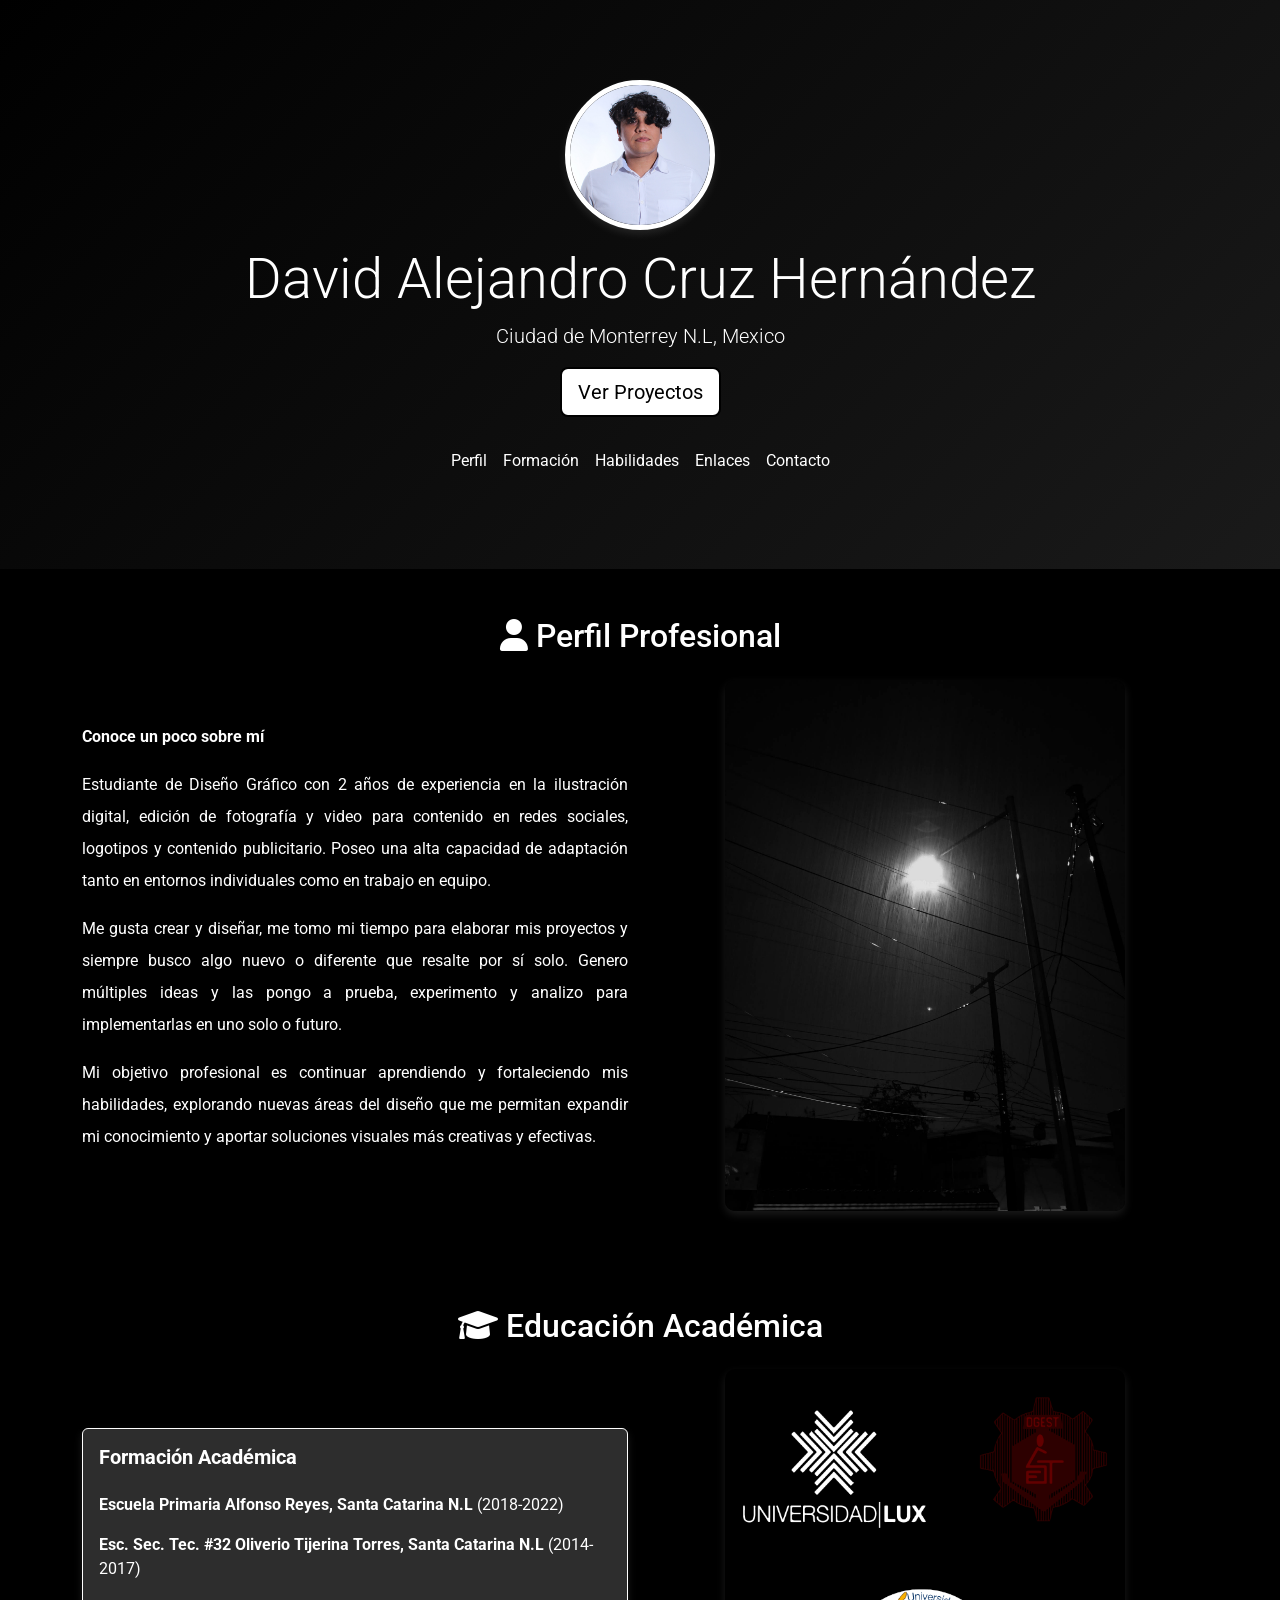
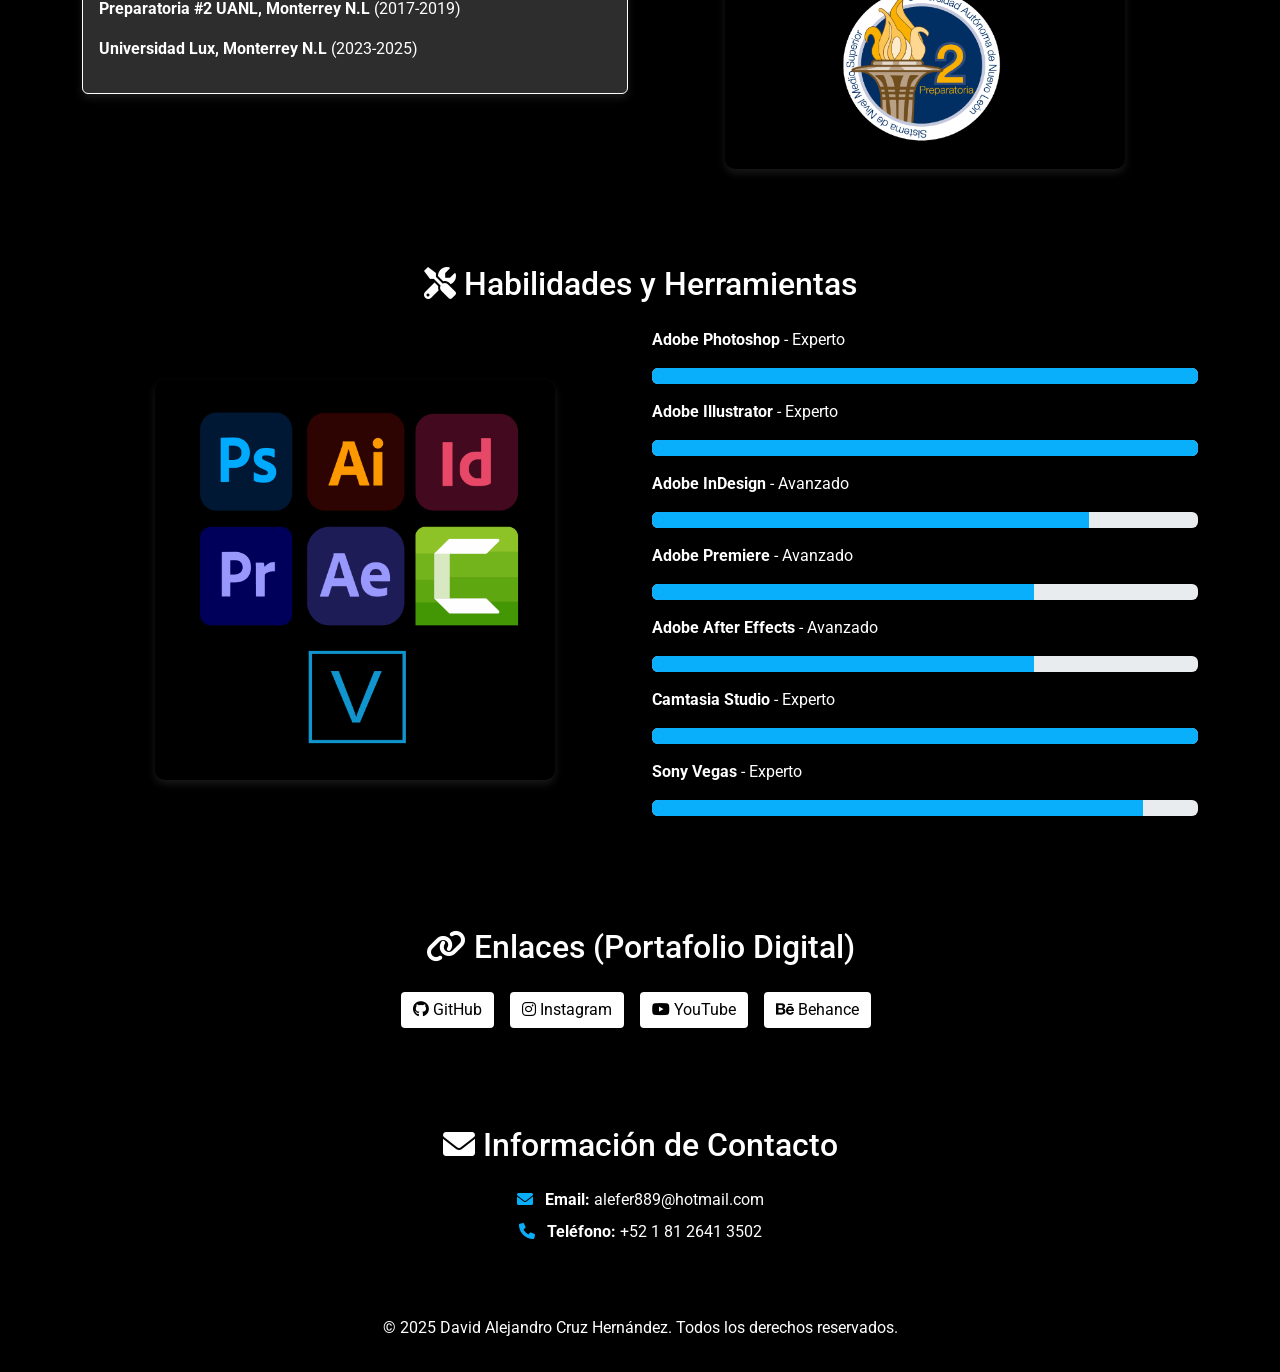
<file: index.html>
<!DOCTYPE html>
<html lang="es">
<head>
    <meta charset="UTF-8">
    <meta name="viewport" content="width=device-width, initial-scale=1.0">
    <title>Mi Portafolio - David Alejandro Cruz Hernández</title>
    <!-- Bootstrap CSS -->
    <link href="https://cdn.jsdelivr.net/npm/bootstrap@5.3.0/dist/css/bootstrap.min.css" rel="stylesheet">
    <!-- Font Awesome para iconos -->
    <link rel="stylesheet" href="https://cdnjs.cloudflare.com/ajax/libs/font-awesome/6.0.0/css/all.min.css">
    <!-- Google Fonts para tipografía -->
    <link href="https://fonts.googleapis.com/css2?family=Roboto:wght@300;400;700&display=swap" rel="stylesheet">
    <!-- Enlace al CSS personalizado -->
    <link rel="stylesheet" href="styles.css">
</head>
<body>
    <!-- Header/Hero Section -->
    <section class="hero">
        <video autoplay muted loop>
            <source src="docs/Ban.mp4" type="video/mp4">
            Tu navegador no soporta el elemento video.
        </video>
        <div class="container">
            <img src="docs/Sin título-878_Mesa de trabajo 1_Mesa de trabajo 1.jpg" alt="Foto de perfil" class="profile-img mb-3"> 
            <h1 class="display-4">David Alejandro Cruz Hernández</h1>
            <p class="lead">Ciudad de Monterrey N.L, Mexico</p>
            <a href="proyectos.html#proyectos" class="btn btn-custom btn-lg mb-3">Ver Proyectos</a> 
            <nav class="navbar navbar-expand-lg justify-content-center">
                <ul class="navbar-nav">
                    <li class="nav-item"><a class="nav-link" href="#perfil">Perfil</a></li>
                    <li class="nav-item"><a class="nav-link" href="#formacion">Formación</a></li>
                    <li class="nav-item"><a class="nav-link" href="#habilidades">Habilidades</a></li>
                    <li class="nav-item"><a class="nav-link" href="#enlaces">Enlaces</a></li>
                    <li class="nav-item"><a class="nav-link" href="#contacto">Contacto</a></li>
                </ul>
            </nav>
        </div>
    </section>

    <!-- Perfil Profesional -->
    <section id="perfil" class="py-5 fade-in">
        <div class="container">
            <h2 class="text-center mb-4"><i class="fas fa-user"></i> Perfil Profesional</h2>
            <div class="row align-items-center">
                <div class="col-md-6">
                    <p class="justify-text"> <strong>Conoce un poco sobre mí</strong></p>
                    <p class="justify-text">Estudiante de Diseño Gráfico con 2 años de experiencia en la ilustración digital, edición de fotografía y video para contenido en redes sociales, logotipos y contenido publicitario. Poseo una alta capacidad de adaptación tanto en entornos individuales como en trabajo en equipo.</p>
                    <p class="justify-text">Me gusta crear y diseñar, me tomo mi tiempo para elaborar mis proyectos y siempre busco algo nuevo o diferente que resalte por sí solo. Genero múltiples ideas y las pongo a prueba, experimento y analizo para implementarlas en uno solo o futuro.</p>
                    <p class="justify-text">Mi objetivo profesional es continuar aprendiendo y fortaleciendo mis habilidades, explorando nuevas áreas del diseño que me permitan expandir mi conocimiento y aportar soluciones visuales más creativas y efectivas.</p>
                </div>
                <div class="col-md-6 text-center">
                    <img src="docs/Me.jpg" alt="Imagen de perfil profesional" class="section-img"> 
                </div>
            </div>
        </div>
    </section>

    <!-- Formación Académica -->
    <section id="formacion" class="py-5 fade-in">
        <div class="container">
            <h2 class="text-center mb-4"><i class="fas fa-graduation-cap"></i> Educación Académica</h2>
            <div class="row align-items-center">
                <div class="col-md-6">
                    <div class="card p-3 mb-3">
                        <h5>Formación Académica</h5>
                        <p><strong>Escuela Primaria Alfonso Reyes, Santa Catarina N.L</strong> (2018-2022)</p>
                        <p><strong>Esc. Sec. Tec. #32 Oliverio Tijerina Torres, Santa Catarina N.L</strong> (2014-2017)</p>
                        <p><strong>Preparatoria #2 UANL, Monterrey N.L</strong> (2017-2019)</p>
                        <p><strong>Universidad Lux, Monterrey N.L</strong> (2023-2025)</p>
                    </div>
                </div>
                <div class="col-md-6 text-center">
                    <img src="docs/Sin título-3_Mesa de trabajo 1.png" alt="Imagen de educación" class="section-img">
                </div>
            </div>
        </div>
    </section>

    <!-- Habilidades y Herramientas -->
    <section id="habilidades" class="py-5 fade-in">
        <div class="container">
            <h2 class="text-center mb-4"><i class="fas fa-tools"></i> Habilidades y Herramientas</h2>
            <div class="row align-items-center">
                <div class="col-md-6 text-center">
                    <img src="docs/Sin título-4_Mesa de trabajo 1.png" alt="Imagen de habilidades" class="section-img">
                </div>
                <div class="col-md-6">
                    <p><strong>Adobe Photoshop</strong> - Experto</p>
                    <div class="progress mb-3">
                        <div class="progress-bar" role="progressbar" style="width: 100%" aria-valuenow="100" aria-valuemin="0" aria-valuemax="100"></div>
                    </div>
                    <p><strong>Adobe Illustrator</strong> - Experto</p>
                    <div class="progress mb-3">
                        <div class="progress-bar" role="progressbar" style="width: 100%" aria-valuenow="100" aria-valuemin="0" aria-valuemax="100"></div>
                    </div>
                    <p><strong>Adobe InDesign</strong> - Avanzado</p>
                    <div class="progress mb-3">
                        <div class="progress-bar" role="progressbar" style="width: 80%" aria-valuenow="80" aria-valuemin="0" aria-valuemax="100"></div>
                    </div>
                    <p><strong>Adobe Premiere</strong> - Avanzado</p>
                    <div class="progress mb-3">
                        <div class="progress-bar" role="progressbar" style="width: 70%" aria-valuenow="70" aria-valuemin="0" aria-valuemax="100"></div>
                    </div>
                    <p><strong>Adobe After Effects</strong> - Avanzado</p>
                    <div class="progress mb-3">
                        <div class="progress-bar" role="progressbar" style="width: 70%" aria-valuenow="70" aria-valuemin="0" aria-valuemax="100"></div>
                    </div>
                    <p><strong>Camtasia Studio</strong> - Experto</p>
                    <div class="progress mb-3">
                        <div class="progress-bar" role="progressbar" style="width: 100%" aria-valuenow="100" aria-valuemin="0" aria-valuemax="100"></div>
                    </div>
                    <p><strong>Sony Vegas</strong> - Experto</p>
                    <div class="progress mb-3">
                        <div class="progress-bar" role="progressbar" style="width: 90%" aria-valuenow="90" aria-valuemin="0" aria-valuemax="100"></div>
                    </div>
                    <!-- Agrega más -->
                </div>
            </div>
        </div>
    </section>

    <!-- Enlaces (Portafolio Digital) -->
    <section id="enlaces" class="py-5 fade-in">
        <div class="container">
            <h2 class="text-center mb-4"><i class="fas fa-link"></i> Enlaces (Portafolio Digital)</h2>
            <div class="text-center">
                <a href="https://github.com/WhisperXDarkness" class="btn btn-custom me-2" target="_blank"><i class="fab fa-github"></i> GitHub</a> <!-- Placeholder: Reemplaza con tu URL real -->
                <a href="https://www.instagram.com/whissperxdarkness/" class="btn btn-custom me-2" target="_blank"><i class="fab fa-instagram"></i> Instagram</a> <!-- Placeholder: Reemplaza con tu URL real -->
                <a href="https://www.youtube.com/@eltaquero6593" class="btn btn-custom me-2" target="_blank"><i class="fab fa-youtube"></i> YouTube</a> <!-- Placeholder: Reemplaza con tu URL real -->
                <a href="https://www.behance.net/davidacruzhe" class="btn btn-custom me-2" target="_blank"><i class="fab fa-behance"></i> Behance</a> <!-- Placeholder: Reemplaza con tu URL real -->
            </div>
        </div>
    </section>

    <!-- Información de Contacto -->
    <section id="contacto" class="py-5 fade-in">
        <div class="container">
            <h2 class="text-center mb-4"><i class="fas fa-envelope"></i> Información de Contacto</h2>
            <div class="row justify-content-center">
                <div class="col-md-6">
                    <div class="text-center">
                        <p class="contact-item"><i class="fas fa-envelope"></i> <strong>Email:</strong> alefer889@hotmail.com</p>
                        <p class="contact-item"><i class="fas fa-phone"></i> <strong>Teléfono:</strong> +52 1 81 2641 3502</p> 
                    </div>
                </div>
            </div>
        </div>
    </section>

    <footer>
        <p>&copy; 2025 David Alejandro Cruz Hernández. Todos los derechos reservados.</p>
    </footer>

    <!-- Bootstrap JS -->
    <script src="https://cdn.jsdelivr.net/npm/bootstrap@5.3.0/dist/css/bootstrap.min.css"></script>
    <!-- JS para animaciones de scroll -->
    <script>
        const observer = new IntersectionObserver((entries) => {
            entries.forEach(entry => {
                if (entry.isIntersecting) {
                    entry.target.classList.add('visible');
                }
            });
        });
        document.querySelectorAll('.fade-in').forEach(el => observer.observe(el));
    </script>
</body>
</html>
</file>
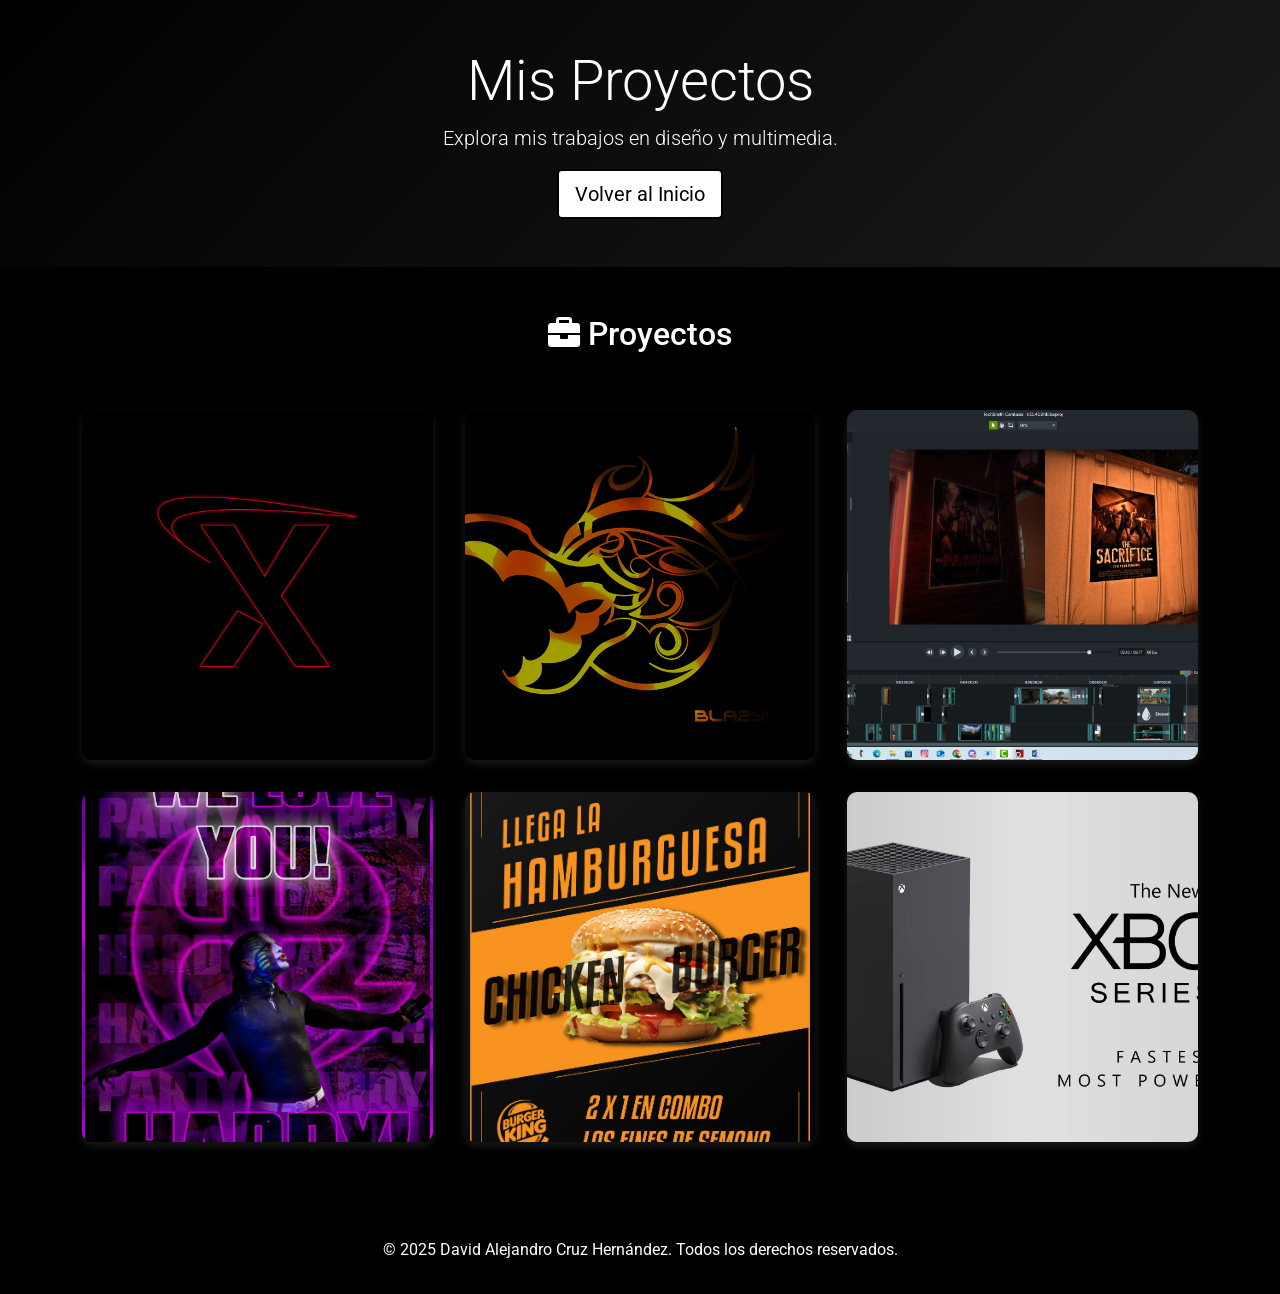
<file: proyectos.html>
<!DOCTYPE html>
<html lang="es">
<head>
    <meta charset="UTF-8">
    <meta name="viewport" content="width=device-width, initial-scale=1.0">
    <title>Proyectos - David Alejandro Cruz Hernández</title>
    <!-- Bootstrap CSS -->
    <link href="https://cdn.jsdelivr.net/npm/bootstrap@5.3.0/dist/css/bootstrap.min.css" rel="stylesheet">
    <!-- Font Awesome para iconos -->
    <link rel="stylesheet" href="https://cdnjs.cloudflare.com/ajax/libs/font-awesome/6.0.0/css/all.min.css">
    <!-- Google Fonts para tipografía -->
    <link href="https://fonts.googleapis.com/css2?family=Roboto:wght@300;400;700&display=swap" rel="stylesheet">
    <style>
        body {
            font-family: 'Roboto', sans-serif;
            background-color: #000000; /* Negro puro */
            color: #ffffff; /* Blanco para texto */
            min-height: 100vh;
        }
        .hero {
            background: linear-gradient(135deg, #000000 0%, #1a1a1a 100%); /* Negro a gris oscuro */
            color: #ffffff; /* Texto blanco */
            padding: 3rem 0;
            text-align: center;
            position: relative; /* Para posicionar el video */
            overflow: hidden; /* Evita que el video se salga */
        }
        .hero video {
            position: absolute;
            top: 0;
            left: 0;
            width: 100%;
            height: 100%;
            object-fit: cover; /* Cubre toda el área sin distorsionar */
            z-index: 1;
            opacity: 0.3; /* Ajusta la opacidad para que no interfiera con el texto */
        }
        .hero .container {
            position: relative;
            z-index: 2; /* Asegura que el contenido esté encima del video */
        }
        .project-grid {
            display: grid;
            grid-template-columns: repeat(3, 1fr); /* 3 columnas fijas para acomodar 3 arriba y 3 abajo */
            gap: 2rem;
            padding: 2rem 0;
        }
        .project-item {
            position: relative;
            overflow: hidden;
            border-radius: 10px;
            box-shadow: 0 4px 8px rgba(255,255,255,0.1);
            transition: transform 0.3s, box-shadow 0.3s;
        }
        .project-item:hover {
            transform: scale(1.05);
            box-shadow: 0 8px 16px rgba(255,255,255,0.2);
        }
        .project-item img {
            width: 100%;
            height: 350px; /* Altura aumentada para mejor visibilidad */
            object-fit: cover;
            display: block;
            cursor: pointer; /* Para indicar que es clicable */
        }
        .project-overlay {
            position: absolute;
            top: 0;
            left: 0;
            right: 0;
            bottom: 0;
            background: rgba(0, 0, 0, 0.7);
            color: #ffffff;
            display: flex;
            flex-direction: column;
            justify-content: center;
            align-items: center;
            opacity: 0;
            transition: opacity 0.3s;
            padding: 1rem;
            text-align: center;
        }
        .project-item:hover .project-overlay {
            opacity: 1;
        }
        .project-title {
            font-size: 1.5rem;
            font-weight: 700;
            margin-bottom: 0.5rem;
        }
        .project-description {
            font-size: 1rem;
            margin-bottom: 1rem;
        }
        .btn-custom {
            background-color: #ffffff; /* Blanco */
            border: 2px solid #000000; /* Borde negro */
            color: #000000; /* Texto negro */
            text-decoration: none;
            padding: 0.5rem 1rem;
            border-radius: 5px;
            transition: background-color 0.3s, color 0.3s;
        }
        .btn-custom:hover {
            background-color: #000000; /* Negro en hover */
            color: #ffffff; /* Texto blanco */
        }
        footer {
            background-color: #000000; /* Negro */
            color: #ffffff; /* Blanco */
            padding: 1rem;
            text-align: center;
        }
        /* Animación de fade-in al scroll */
        .fade-in {
            opacity: 0;
            transform: translateY(20px);
            transition: opacity 0.6s, transform 0.6s;
        }
        .fade-in.visible {
            opacity: 1;
            transform: translateY(0);
        }
        /* Estilo para modal */
        .modal-content {
            background-color: #000000;
            color: #ffffff;
        }
        .modal-body img {
            width: 100%;
            height: auto;
        }
    </style>
</head>
<body>
    <!-- Header/Hero Section -->
    <section class="hero">
        <video autoplay muted loop>
            <source src="docs/Ban.mp4" type="video/mp4">
            Tu navegador no soporta el elemento video.
        </video>
        <div class="container">
            <h1 class="display-4">Mis Proyectos</h1>
            <p class="lead">Explora mis trabajos en diseño y multimedia.</p>
            <a href="index.html" class="btn btn-custom btn-lg">Volver al Inicio</a> <!-- Botón para volver -->
        </div>
    </section>

    <!-- Proyectos -->
    <section id="proyectos" class="py-5 fade-in">
        <div class="container">
            <h2 class="text-center mb-4"><i class="fas fa-briefcase"></i> Proyectos</h2>
            <div class="project-grid">
                <!-- Proyecto 1: X-Graphics Card -->
                <div class="project-item">
                    <img src="docs/14c7e3236326567.69051091f3b30.gif" alt="Proyecto Marca 1">
                    <div class="project-overlay">
                        <h3 class="project-title">X-Graphics Card (Marca Ficticia)</h3>
                        <p class="project-description">X-Graphics Card es una marca ficticia enfocada en la tecnologia como lo son las computadoras. En esta marca me enfoco en el diseño de logo y en la creacion de mockups, experimentando con lo estilos y diseños que puedan comunicar y trasmitir los valores de una marca profesional.</p>
                        <a href="https://www.behance.net/gallery/236326567/Manual-de-Identidad-de-Marca-(Ficticia)" class="btn-custom">Ver Más</a>
                    </div>
                </div>
                <!-- Proyecto 2 -->
                <div class="project-item">
                    <img src="docs/Logo blazing.gif" alt="Proyecto 2">
                    <div class="project-overlay">
                        <h3 class="project-title">Blazing</h3>
                        <p class="project-description">Diseño de identidad visual. Playeras personalizadas, la idea del producto es dar una imagen fresca en el estilo de vestir
de una persona. Fusiona la creatividad por los dibujos e ilustraciones como tambien el
dinamismo, ofreciendo prendas únicas con sus estilos únicos y llenas de vida, para que los
portes a tu gusto y a tu estilo. </p>
                        <a href="https://www.behance.net/gallery/239887793/Blazyn-%28Marca-Ficticia%29" class="btn-custom">Ver Más</a>
                    </div>
                </div>
                <!-- Proyecto 3 -->
                <div class="project-item">
                    <img src="docs/asz.jpg" alt="Proyecto 3">
                    <div class="project-overlay">
                        <h3 class="project-title">Contenido Multimedia</h3>
                        <p class="project-description">Serie de videos creados en diferentes programas como Premiere y Camtasia Studio, contenido multimedia en donde se ponen aprueba audio, video, efectos y pequeñas ilustraciones.</p>
                        <a href="https://drive.google.com/drive/folders/1UipS5uvSHH1-7-vSYz9vDOi8cil6PLVE?usp=sharing" class="btn-custom">Ver Más</a>
                    </div>
                </div>
                <!-- Proyecto 4: Imagen clicable con modal -->
                <div class="project-item">
                    <img src="docs/PI2_Fotomontaje_HARDYPARTY_David_Cruz.png" alt="Proyecto 4" data-bs-toggle="modal" data-bs-target="#modalProyecto4">
                </div>
                <!-- Proyecto 5: Imagen clicable con modal -->
                <div class="project-item">
                    <img src="docs/Publi.jpg" alt="Proyecto 5" data-bs-toggle="modal" data-bs-target="#modalProyecto5">
                </div>
                <!-- Proyecto 6: Imagen clicable con modal -->
                <div class="project-item">
                    <img src="docs/pu.jpg" alt="Proyecto 6" data-bs-toggle="modal" data-bs-target="#modalProyecto6">
                </div>
            </div>
        </div>
    </section>

    <!-- Modales para previsualización -->
    <!-- Modal Proyecto 4 -->
    <div class="modal fade" id="modalProyecto4" tabindex="-1" aria-labelledby="modalProyecto4Label" aria-hidden="true">
        <div class="modal-dialog modal-lg">
            <div class="modal-content">
                <div class="modal-header">
                    <h5 class="modal-title" id="modalProyecto4Label">Hardy Party</h5>
                    <button type="button" class="btn-close" data-bs-dismiss="modal" aria-label="Close"></button>
                </div>
                <div class="modal-body">
                    <img src="docs/PI2_Fotomontaje_HARDYPARTY_David_Cruz.png" alt="Proyecto 4">
                    <p>Foto montaje creado en Photoshop, estilo cromo, sobre un luchador de la WWE Jeff Hardy.</p>
                </div>
            </div>
        </div>
    </div>

    <!-- Modal Proyecto 5 -->
    <div class="modal fade" id="modalProyecto5" tabindex="-1" aria-labelledby="modalProyecto5Label" aria-hidden="true">
        <div class="modal-dialog modal-lg">
            <div class="modal-content">
                <div class="modal-header">
                    <h5 class="modal-title" id="modalProyecto5Label">Chicken Burger</h5>
                    <button type="button" class="btn-close" data-bs-dismiss="modal" aria-label="Close"></button>
                </div>
                <div class="modal-body">
                    <img src="docs/Publi.jpg" alt="Proyecto 5">
                    <p>Publicidad promocional para un restaurante de comida rapida de hamburguesas.</p>
                </div>
            </div>
        </div>
    </div>

    <!-- Modal Proyecto 6 -->
    <div class="modal fade" id="modalProyecto6" tabindex="-1" aria-labelledby="modalProyecto6Label" aria-hidden="true">
        <div class="modal-dialog modal-lg">
            <div class="modal-content">
                <div class="modal-header">
                    <h5 class="modal-title" id="modalProyecto6Label">Xbox Series</h5>
                    <button type="button" class="btn-close" data-bs-dismiss="modal" aria-label="Close"></button>
                </div>
                <div class="modal-body">
                    <img src="docs/pu.jpg" alt="Proyecto 6">
                    <p>Publicidad promocional a una marca de videjuegos.</p>
                </div>
            </div>
        </div>
    </div>

    <footer>
        <p>&copy; 2025 David Alejandro Cruz Hernández. Todos los derechos reservados.</p>
    </footer>

    <!-- Bootstrap JS -->
    <script src="https://cdn.jsdelivr.net/npm/bootstrap@5.3.0/dist/js/bootstrap.bundle.min.js"></script>
    <!-- JS para animaciones de scroll -->
    <script>
        const observer = new IntersectionObserver((entries) => {
            entries.forEach(entry => {
                if (entry.isIntersecting) {
                    entry.target.classList.add('visible');
                }
            });
        });
        document.querySelectorAll('.fade-in').forEach(el => observer.observe(el));
    </script>
</body>
</html>
</file>
<file: styles.css>
body {
    font-family: 'Roboto', sans-serif;
    background-color: #000000; /* Negro puro */
    color: #ffffff; /* Blanco para texto */
    min-height: 100vh;
    line-height: 1.5; /* Espaciado de líneas aumentado para que no esté muy pegado */
}
.hero {
    background: linear-gradient(135deg, #000000 0%, #1a1a1a 100%); /* Negro a gris oscuro */
    color: #ffffff; /* Texto blanco */
    padding: 5rem 0;
    text-align: center;
    position: relative; /* Para posicionar el video */
    overflow: hidden; /* Evita que el video se salga */
}
.hero video {
    position: absolute;
    top: 0;
    left: 0;
    width: 100%;
    height: 100%;
    object-fit: cover; /* Cubre toda el área sin distorsionar */
    z-index: 1;
    opacity: 0.3; /* Ajusta la opacidad para que no interfiera con el texto */
}
.hero .container {
    position: relative;
    z-index: 2; /* Asegura que el contenido esté encima del video */
}
.profile-img {
    width: 150px;
    height: 150px;
    border-radius: 50%;
    border: 5px solid #ffffff; /* Borde blanco */
    box-shadow: 0 4px 8px rgba(255,255,255,0.1); /* Sombra blanca sutil */
}
.card {
    border: 1px solid #ffffff; /* Borde blanco fino */
    box-shadow: 0 4px 8px rgba(255,255,255,0.1);
    transition: transform 0.3s;
    background-color: #2d2d2d; /* Gris oscuro para cards */
    color: #ffffff; /* Texto blanco */
}
.card:hover {
    transform: translateY(-5px);
    box-shadow: 0 6px 12px rgba(255,255,255,0.2); /* Sombra más fuerte en hover */
}
.card h5 {
    margin-bottom: 1.5rem; /* Separación adicional entre el título y el contenido */
    font-weight: bold; /* Resaltado con negritas */
}
.progress-bar {
    background-color: #0aaffc; /* Azul claro para barras (como en el original) */
}
.btn-custom {
    background-color: #ffffff; /* Blanco */
    border: 2px solid #000000; /* Borde negro */
    color: #000000; /* Texto negro */
}
.btn-custom:hover {
    background-color: #000000; /* Negro en hover */
    color: #ffffff; /* Texto blanco */
}
footer {
    background-color: #000000; /* Negro */
    color: #ffffff; /* Blanco */
    padding: 1rem;
    text-align: center;
}
/* Animación de fade-in al scroll */
.fade-in {
    opacity: 0;
    transform: translateY(20px);
    transition: opacity 0.6s, transform 0.6s;
}
.fade-in.visible {
    opacity: 1;
    transform: translateY(0);
}
/* Ajustes para navegación */
.navbar-nav .nav-link {
    color: #ffffff !important; /* Blanco para links */
}
.navbar-nav .nav-link:hover {
    color: #cccccc !important; /* Gris claro en hover */
}
/* Scroll suave para navegación */
html {
    scroll-behavior: smooth;
}
/* Estilo para imágenes en secciones - Ajustado para hacerlas más pequeñas */
.section-img {
    max-width: 400px; /* Limita el ancho máximo para hacerlas más pequeñas */
    width: 100%; /* Mantiene responsividad */
    height: auto;
    border-radius: 10px;
    box-shadow: 0 4px 8px rgba(255,255,255,0.1);
    margin: 0 auto; /* Centra la imagen */
}
/* Justificar texto en perfil profesional - Aumentado line-height a 2.0 */
.justify-text {
    text-align: justify;
    line-height: 2.0; /* Espaciado mayor solo para el texto de perfil profesional */
}
/* Estilo para sección de contacto */
.contact-item {
    margin-bottom: 0.5rem;
}
.contact-item i {
    margin-right: 0.5rem;
    color: #0aaffc; /* Azul claro para íconos */
}
</file>
